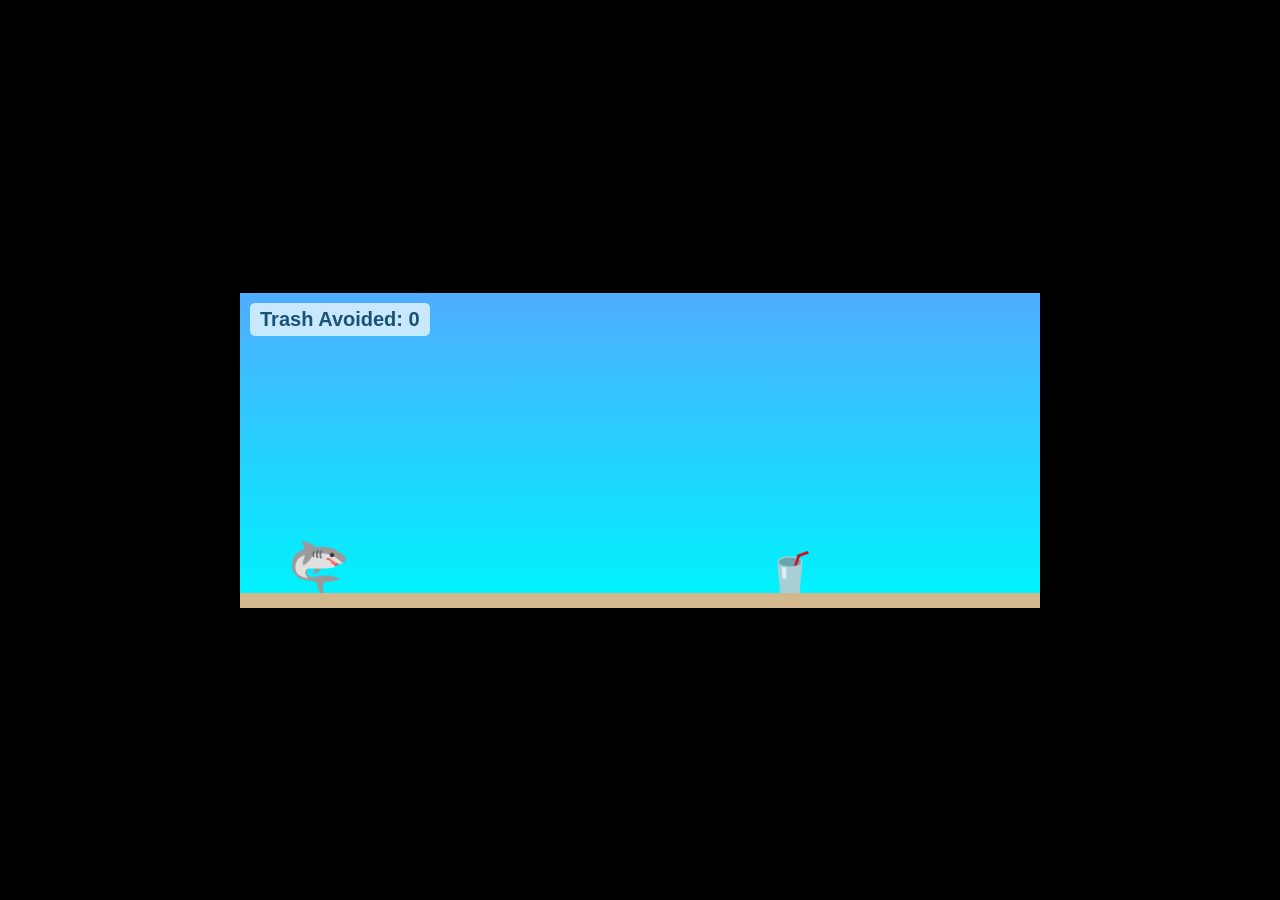
<file: game.html>
<!DOCTYPE html>
<html lang="en">
<head>
    <meta charset="UTF-8">
    <title>Shark Ocean Cleanup</title>
    <style>
        /* CSS STYLING */
        body {
            margin: 0;
            padding: 0;
            display: flex;
            justify-content: center;
            align-items: center;
            height: 100vh;
            background-color: #000; 
            font-family: 'Segoe UI', Tahoma, Geneva, Verdana, sans-serif;
            overflow: hidden; 
        }

        #game-container {
            width: 800px;
            height: 300px;
            background: linear-gradient(to bottom, #4facfe 0%, #00f2fe 100%); /* Underwater gradient */
            position: relative;
            border-bottom: 15px solid #d3b88e; /* Sandy seabed */
            overflow: hidden; 
        }

        /* The Shark */
        #shark {
            width: 60px;
            height: 50px;
            position: absolute;
            bottom: 0;
            left: 50px;
            font-size: 50px; /* Sizes the emoji */
            line-height: 50px;
            text-align: center;
            /* Flips the shark horizontally so it faces right */
            transform: scaleX(-1); 
        }

        /* The jump animation class */
        .jump {
            animation: jump 0.6s linear;
        }

        /* Obstacles (Trash) */
        .obstacle {
            width: 40px;
            position: absolute;
            bottom: 0;
            left: 800px; 
            font-size: 40px; /* Sizes the emoji */
            line-height: 40px;
            text-align: center;
        }

        /* Animation for the jump */
        @keyframes jump {
            0% { bottom: 0; }
            30% { bottom: 120px; } 
            70% { bottom: 120px; } 
            100% { bottom: 0; } 
        }

        /* Text styling */
        #score-display {
            position: absolute;
            top: 10px;
            left: 10px;
            font-size: 20px;
            color: #1a5276;
            font-weight: bold;
            background: rgba(255, 255, 255, 0.7);
            padding: 5px 10px;
            border-radius: 5px;
        }

        #game-over-msg {
            display: none; 
            position: absolute;
            top: 50%;
            left: 50%;
            transform: translate(-50%, -50%);
            text-align: center;
            color: #e74c3c;
            background: rgba(255, 255, 255, 0.9);
            padding: 20px 40px;
            border-radius: 10px;
            border: 3px solid #e74c3c;
        }

        #game-over-msg h1 { font-size: 48px; margin: 0 0 10px 0; }
        #game-over-msg p { font-size: 20px; color: #333; margin-bottom: 20px; font-weight: bold; }
        #game-over-msg button {
            padding: 10px 20px;
            font-size: 18px;
            background-color: #2980b9;
            color: white;
            border: none;
            border-radius: 5px;
            cursor: pointer;
            font-weight: bold;
        }
        #game-over-msg button:hover { background-color: #1a5276; }
    </style>
</head>
<body>

    <div id="game-container">
        <div id="score-display">Trash Avoided: 0</div>
        <div id="shark">🦈</div>
        
        <div id="game-over-msg">
            <h1>GAME OVER!</h1>
            <p>You hit some trash! <br>Final Score: <span id="final-score">0</span></p>
            <button onclick="resetGame()">Play Again</button>
        </div>
    </div>

    <script>
        const shark = document.getElementById('shark');
        const container = document.getElementById('game-container');
        const scoreDisplay = document.getElementById('score-display');
        const gameOverMsg = document.getElementById('game-over-msg');
        const finalScore = document.getElementById('final-score');
        
        // Array of trash emojis for the obstacles
        const trashTypes = ['🥤', '🛍️', '🥫', '🛢️'];

        let score = 0;
        let isGameOver = false;
        let obstacleTimer;
        
        // Listen for spacebar to jump (Updated for better browser compatibility)
        document.addEventListener('keydown', function(event) {
            if ((event.code === 'Space' || event.key === ' ') && !isGameOver) {
                event.preventDefault(); // Prevents page scrolling
                jump();
            }
        });

        // Jump function
        function jump() {
            if (!shark.classList.contains('jump')) {
                shark.classList.add('jump');
                setTimeout(function() {
                    shark.classList.remove('jump');
                }, 600);
            }
        }

        // Create random trash obstacles
        function createObstacle() {
            if (isGameOver) return;
            
            let obstacle = document.createElement('div');
            obstacle.classList.add('obstacle');
            
            // Pick a random piece of trash from the array
            let randomTrash = trashTypes[Math.floor(Math.random() * trashTypes.length)];
            obstacle.textContent = randomTrash;
            
            // Adjust hit box height based on emoji font size
            obstacle.style.height = '40px'; 
            
            container.appendChild(obstacle);
            
            let obstacleLeft = 800; // Starting position
            
            let moveObstacle = setInterval(function() {
                if (isGameOver) {
                    clearInterval(moveObstacle);
                    return;
                }
                
                obstacleLeft -= 5; // Move left speed
                obstacle.style.left = obstacleLeft + 'px';
                
                // --- COLLISION DETECTION ---
                let sharkBottom = parseInt(window.getComputedStyle(shark).getPropertyValue("bottom"));
                let obstacleHeight = parseInt(window.getComputedStyle(obstacle).getPropertyValue("height"));
                
                // If the obstacle is within the shark's horizontal space AND the shark is lower than the obstacle
                if (obstacleLeft > 50 && obstacleLeft < 110 && sharkBottom < obstacleHeight) {
                    endGame();
                    clearInterval(moveObstacle);
                }
                
                // Remove obstacle when it goes off-screen
                if (obstacleLeft < -50) {
                    clearInterval(moveObstacle);
                    container.removeChild(obstacle);
                    if (!isGameOver) {
                        score++;
                        scoreDisplay.textContent = 'Trash Avoided: ' + score;
                    }
                }
                
            }, 20); // Move every 20ms
            
            // Generate next obstacle after a random time (between 1.5s and 2.5s)
            let nextObstacleTime = Math.floor(Math.random() * 1001) + 1500;
            obstacleTimer = setTimeout(createObstacle, nextObstacleTime);
        }

        function endGame() {
            isGameOver = true;
            clearTimeout(obstacleTimer); 
            gameOverMsg.style.display = 'block'; 
            finalScore.textContent = score; 
        }

        function resetGame() {
            isGameOver = false;
            score = 0;
            scoreDisplay.textContent = 'Trash Avoided: 0';
            gameOverMsg.style.display = 'none'; 
            
            // Remove all existing trash from the screen
            const currentObstacles = document.querySelectorAll('.obstacle');
            currentObstacles.forEach(obs => obs.remove());
            
            // Restart obstacle creation
            createObstacle();
        }

        // Start the game by spawning the first obstacle
        createObstacle();

    </script>
</body>
</html>
</file>
